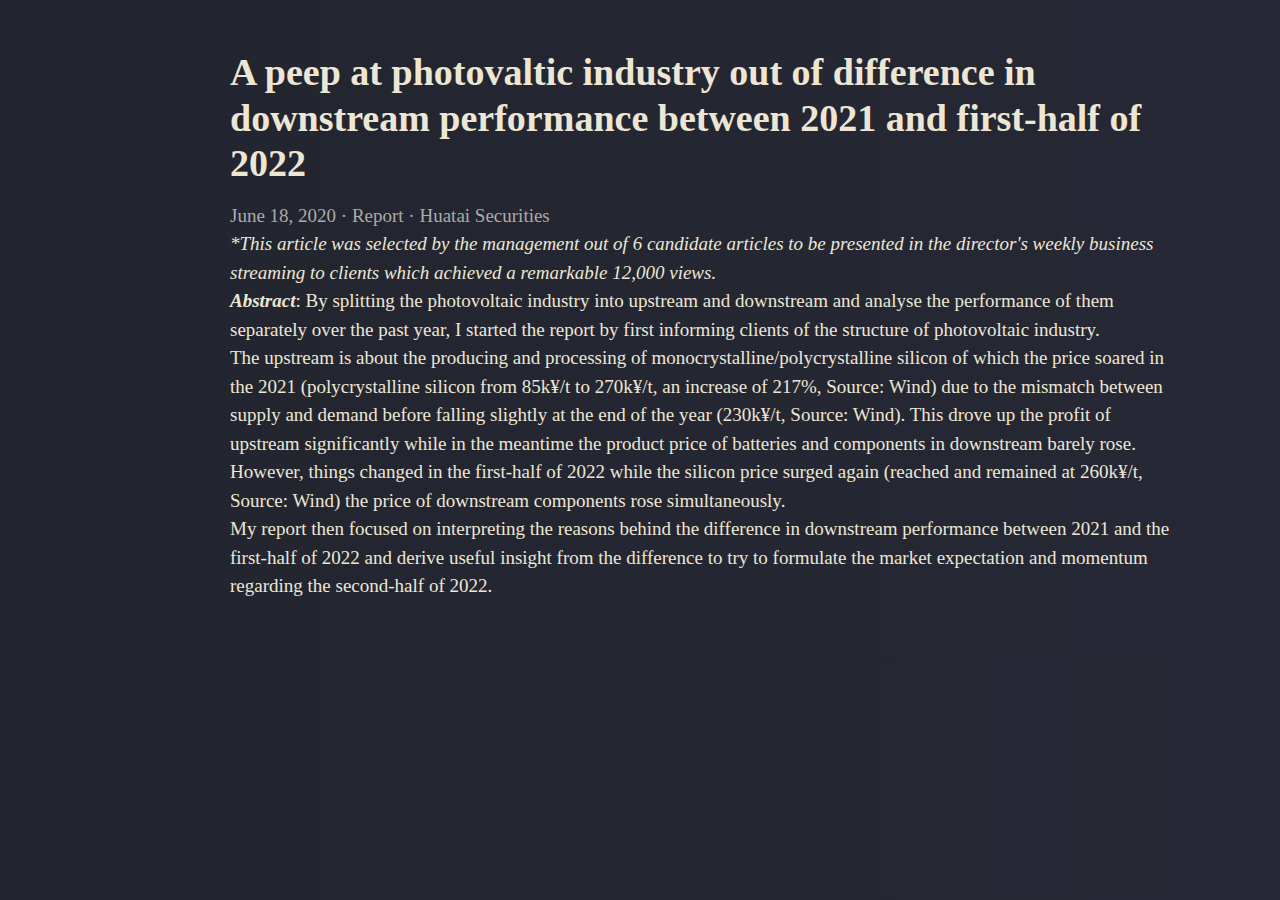
<file: experiences/intern1/index.html>
<!DOCTYPE html> <html lang="en"> 
  <head> 
    <!-- Global site tag (gtag.js) - Google Analytics --> 
    <script async src="https://www.googletagmanager.com/gtag/js?id=UA-128477410-1"></script> <script> window.dataLayer = window.dataLayer |
      | []; function gtag(){dataLayer.push(arguments);} gtag('js', new Date()); gtag('config', 'UA-128477410-1'); </script> 
    <meta charset="utf-8"> 
    <meta http-equiv=X-UA-Compatible content="IE=edge,chrome=1"> 
    <meta name=viewport content="width=device-width, initial-scale=1"> 
    <meta name=description content="A boy who trys to make the most of every day"> 
    <meta name=author content="Yuqi Jing">
    
    
    <link rel="stylesheet" href="https://yqjing.github.io/assets/css/bootstrap.min.css">
    
    
    <!-- Begin Jekyll SEO tag v2.8.0 --> 
    <title>Experience | Yuqi Jing</title> 
    <meta name="generator" content="Jekyll v3.9.0" 
                                                                                 /> 
    <meta property="og:title" content="Home" 
                                                                                          /> 
    <meta property="og:locale" content="en_UK" 
                                                                                                   /> 
    <meta name="description" content="A place that holds the depths of a boy's mind" 
                                                                                                            /> 
    <meta property="og:description" content="A place that holds the depths of a boy's mind" 
                                                                                                                     /> 
    <link rel="canonical" href="https://yqjing.github.io/" 
                                                                                                                              /> 
    <meta property="og:url" content="https://yqjing.github.io/" 
                                                                                                                                       /> 
    <meta property="og:site_name" content="Yuqi Jing" 
                                                                                                                                                /> 
    <meta property="og:type" content="website" 
                                                                                                                                                /> 
    <meta name="twitter:card" content="summary" 
                                                                                                                                                /> 
    <meta property="twitter:title" content="Home" 
                                                                                                                                                /> 
    <script type="application/ld+json"> {"@context":"https://schema.org","@type":"WebSite","description":"A place that holds the depths of a boy's mind","headline":"Home","name":"Yuqi Jing","url":"https://yqjing.github.io/"}</script>
    
    
    
    <!-- End Jekyll SEO tag -->
   
    
      <link rel="icon" type="image/png" href="/assets/pictures/32*32.png" />
    <link rel="apple-touch-icon" type="image/png" href="/assets/pictures/180*180.png" />

    
    <link rel="canonical" href="https://yqjing.github.io/"> 
 
    


         
    
     <!-- Photo setting   --> 
    <style> 
      body{color:#111;background:#fff}
      body{background:-webkit-linear-gradient(left, #19111f 0%, #2c1e37 100%);
      background:-moz-linear-gradient(left, #22252e 0%, #262935 100%);
      background:-o-linear-gradient(left, #22252e 0%, #262935 100%);
      background:-ms-linear-gradient(left, #22252e 0%, #262935 100%);
      background:linear-gradient(to right, #22252e 0%, #262935 100%);
      color:#ede6d5;font-family:"Georgia",serif;font-size:15px;margin:50px 100px 0;}
      @media only screen and (max-width: 600px){body{margin:50px 50px 0}}
      a{color:#859dc6;text-decoration:none;font-size:1em;-webkit-transition:all 1s;-moz-transition:all 1s;-o-transition:all 1s;-ms-transition:all 1s;transition:all 1s}a:hover{color:#fcd174;border-color:#fcd174}p,span{line-height:1.5}
      b{color:#ababab;text-decoration:none;font-size:1em;border:none;font-weight:normal}
      
      
      h1{font-size:38px;margin-bottom:15px;line-height:1.2em;font-family:"Georgia",serif;}strong{font-weight:bold}strong a{border:none}ul{list-style:none;margin:0;padding:0;}
      @media only screen and (max-width: 600px){header{float:none}}
      @media only screen and (max-width: 400px){header{width:100%}}header img{width:100%;margin-bottom:20px}header nav ul{margin-bottom:20px}header nav ul li{margin-bottom:10px}header p{margin-bottom:20px;width:80%}
   
      
  
      @media only screen and (min-width: 600px){.content{margin-left:130px;font-size:19px;max-width:1000px;line-height:1.5em}}.content p{margin-bottom:30px}.content p strong{font-weight:600} 
    </style> 
  </head> 
  <body> 
    <header> 

  
      
      
  <!-- <li><a href="https://evelinehong.github.io/photos.html">Gallery</a></li> "HER GALLERY WITH LINK TO HOMEPAGE WORTH EXAMINING" --> 
  
  </ul> </nav> </small> </header> <section class="content"> <p> 

    
    
    <h1>A peep at photovaltic industry out of difference in downstream performance between 2021 and first-half of 2022</h1> 
    
    
    
    <b>
      June 18, 2020 · Report · Huatai Securities
    </b>
    </div> <div class="mt-4 text-justify">
    
   <!-- 
    <a class="btn btn-outline-primary btn-sm" href="https://yqjing.github.io/assets/articles/Photovaltic%20industry.pdf">PDF</a>
    &nbsp 
   <a class="btn btn-outline-primary btn-sm" href="https://yqjing.github.io/assets/articles/photovaltic_research%20process.pdf">Research Process</a>
    &nbsp
   <a class="btn btn-outline-primary btn-sm" href="https://yqjing.github.io/experiences/intern_1_image/index.html">Streaming Link</a>
    &nbsp
    <a class="btn btn-outline-primary btn-sm" href="https://yqjing.github.io/assets/articles/photovaltic_ppt.pdf">Streaming PowerPoint</a>
    -->
      
   </div> <div class="mt-4 text-justify">
   
    
<i>*This article was selected by the management out of 6 candidate articles to be presented in the director's weekly business streaming to clients which achieved a remarkable 12,000 views. </i> <br>
</div> <div class="mt-4 text-justify">
<strong><i>Abstract</i></strong>: By splitting the photovoltaic industry into upstream and downstream and analyse the performance of them separately over the past year, I started the report by first informing clients of the structure of photovoltaic industry. <br>

The upstream is about the producing and processing of monocrystalline/polycrystalline silicon of which the price soared in the 2021 (polycrystalline silicon from 85k¥/t to 270k¥/t, an increase of 217%, Source: Wind) due to the mismatch between supply and demand before falling slightly at the end of the year (230k¥/t, Source: Wind). This drove up the profit of upstream significantly while in the meantime the product price of batteries and components in downstream barely rose.<br>
 
However, things changed in the first-half of 2022 while the silicon price surged again (reached and remained at 260k¥/t, Source: Wind) the price of downstream components rose simultaneously.<br>

My report then focused on interpreting the reasons behind the difference in downstream performance between 2021 and the first-half of 2022 and derive useful insight from the difference to try to formulate the market expectation and momentum regarding the second-half of 2022.<br>

<br>











<p> </section> 
</body> 
</html>
</file>
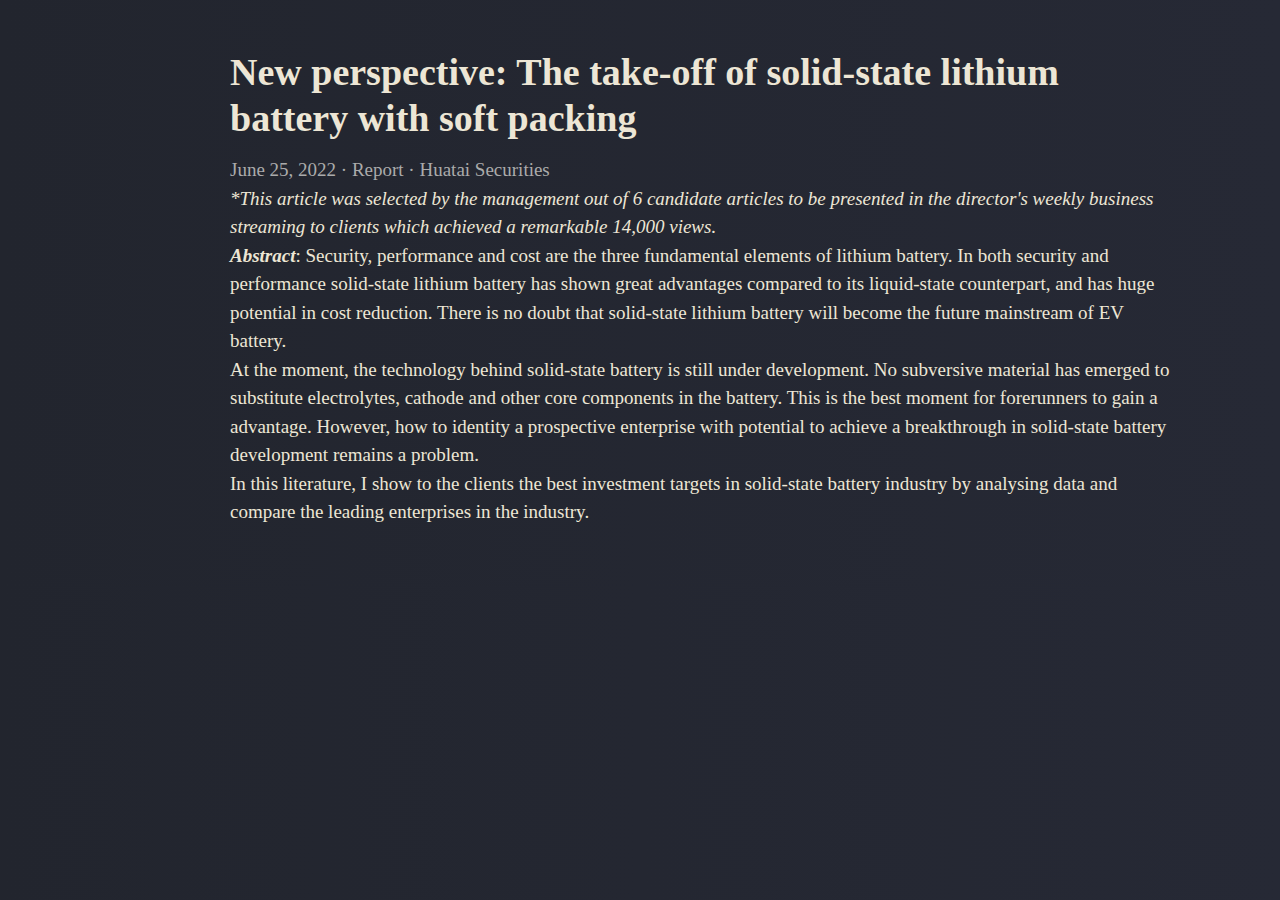
<file: experiences/intern2/index.html>
<!DOCTYPE html> <html lang="en"> 
  <head> 
    <!-- Global site tag (gtag.js) - Google Analytics --> 
    <script async src="https://www.googletagmanager.com/gtag/js?id=UA-128477410-1"></script> <script> window.dataLayer = window.dataLayer |
      | []; function gtag(){dataLayer.push(arguments);} gtag('js', new Date()); gtag('config', 'UA-128477410-1'); </script> 
    <meta charset="utf-8"> 
    <meta http-equiv=X-UA-Compatible content="IE=edge,chrome=1"> 
    <meta name=viewport content="width=device-width, initial-scale=1"> 
    <meta name=description content="A boy who trys to make the most of every day"> 
    <meta name=author content="Yuqi Jing">
    
    
    <link rel="stylesheet" href="https://yqjing.github.io/assets/css/bootstrap.min.css">
    
    
    <!-- Begin Jekyll SEO tag v2.8.0 --> 
    <title>Experience | Yuqi Jing</title> 
    <meta name="generator" content="Jekyll v3.9.0" 
                                                                                 /> 
    <meta property="og:title" content="Home" 
                                                                                          /> 
    <meta property="og:locale" content="en_UK" 
                                                                                                   /> 
    <meta name="description" content="A place that holds the depths of a boy's mind" 
                                                                                                            /> 
    <meta property="og:description" content="A place that holds the depths of a boy's mind" 
                                                                                                                     /> 
    <link rel="canonical" href="https://yqjing.github.io/" 
                                                                                                                              /> 
    <meta property="og:url" content="https://yqjing.github.io/" 
                                                                                                                                       /> 
    <meta property="og:site_name" content="Yuqi Jing" 
                                                                                                                                                /> 
    <meta property="og:type" content="website" 
                                                                                                                                                /> 
    <meta name="twitter:card" content="summary" 
                                                                                                                                                /> 
    <meta property="twitter:title" content="Home" 
                                                                                                                                                /> 
    <script type="application/ld+json"> {"@context":"https://schema.org","@type":"WebSite","description":"A place that holds the depths of a boy's mind","headline":"Home","name":"Yuqi Jing","url":"https://yqjing.github.io/"}</script>
    
    
    
    <!-- End Jekyll SEO tag -->
   
    
      <link rel="icon" type="image/png" href="/assets/pictures/32*32.png" />
    <link rel="apple-touch-icon" type="image/png" href="/assets/pictures/180*180.png" />

    
    <link rel="canonical" href="https://yqjing.github.io/"> 
 
    


         
    
     <!-- Photo setting   --> 
    <style> 
      body{color:#111;background:#fff}
      body{background:-webkit-linear-gradient(left, #19111f 0%, #2c1e37 100%);
      background:-moz-linear-gradient(left, #22252e 0%, #262935 100%);
      background:-o-linear-gradient(left, #22252e 0%, #262935 100%);
      background:-ms-linear-gradient(left, #22252e 0%, #262935 100%);
      background:linear-gradient(to right, #22252e 0%, #262935 100%);
      color:#ede6d5;font-family:"Georgia",serif;font-size:15px;margin:50px 100px 0;}
      @media only screen and (max-width: 600px){body{margin:50px 50px 0}}
      a{color:#859dc6;text-decoration:none;font-size:1em;-webkit-transition:all 1s;-moz-transition:all 1s;-o-transition:all 1s;-ms-transition:all 1s;transition:all 1s}a:hover{color:#fcd174;border-color:#fcd174}p,span{line-height:1.5}
      b{color:#ababab;text-decoration:none;font-size:1em;border:none;font-weight:normal}
      
      
      h1{font-size:38px;margin-bottom:15px;line-height:1.2em;font-family:"Georgia",serif;}strong{font-weight:bold}strong a{border:none}ul{list-style:none;margin:0;padding:0;}
      @media only screen and (max-width: 600px){header{float:none}}
      @media only screen and (max-width: 400px){header{width:100%}}header img{width:100%;margin-bottom:20px}header nav ul{margin-bottom:20px}header nav ul li{margin-bottom:10px}header p{margin-bottom:20px;width:80%}
   
      
  
      @media only screen and (min-width: 600px){.content{margin-left:130px;font-size:19px;max-width:1000px;line-height:1.5em}}.content p{margin-bottom:30px}.content p strong{font-weight:600} 
    </style> 
  </head> 
  <body> 
    <header> 

  
      
      
  <!-- <li><a href="https://evelinehong.github.io/photos.html">Gallery</a></li> "HER GALLERY WITH LINK TO HOMEPAGE WORTH EXAMINING" --> 
  
  </ul> </nav> </small> </header> <section class="content"> <p> 

    
    
    <h1>New perspective: The take-off of solid-state lithium battery with soft packing</h1> 
    
    
    
    <b>
      June 25, 2022 · Report · Huatai Securities
    </b>
    </div> <div class="mt-4 text-justify">
    
   <!-- <a class="btn btn-outline-primary btn-sm" href="https://yqjing.github.io/assets/articles/lithium%20battery.pdf">PDF</a>
    &nbsp 
      
   <a class="btn btn-outline-primary btn-sm" href="https://yqjing.github.io/assets/articles/battery.pdf">Research Process</a>
    &nbsp
   <a class="btn btn-outline-primary btn-sm" href="https://yqjing.github.io/experiences/intern_2_image/index.html">Streaming Link</a>
    &nbsp
    <a class="btn btn-outline-primary btn-sm" href="https://yqjing.github.io/assets/articles/battery_ppt.pdf">Streaming PowerPoint</a>
    
-->
   </div> <div class="mt-4 text-justify">
   
    
<i>*This article was selected by the management out of 6 candidate articles to be presented in the director's weekly business streaming to clients which achieved a remarkable 14,000 views. </i> <br>
</div> <div class="mt-4 text-justify">
<strong><i>Abstract</i></strong>: Security, performance and cost are the three fundamental elements of lithium battery. In both security and performance solid-state lithium battery has shown great advantages compared to its liquid-state counterpart, and has huge potential in cost reduction. There is no doubt that solid-state lithium battery will become the future mainstream of EV battery.   
<br>
At the moment, the technology behind solid-state battery is still under development. No subversive material has emerged to substitute electrolytes, cathode and other core components in the battery. This is the best moment for forerunners to gain a advantage. 
However, how to identity a prospective enterprise with potential to achieve a breakthrough in solid-state battery development remains a problem. 
<br>
In this literature, I show to the clients the best investment targets in solid-state battery industry by analysing data and compare the leading enterprises in the industry.
<br>


<br>











<p> </section> 
</body> 
</html>
</file>
